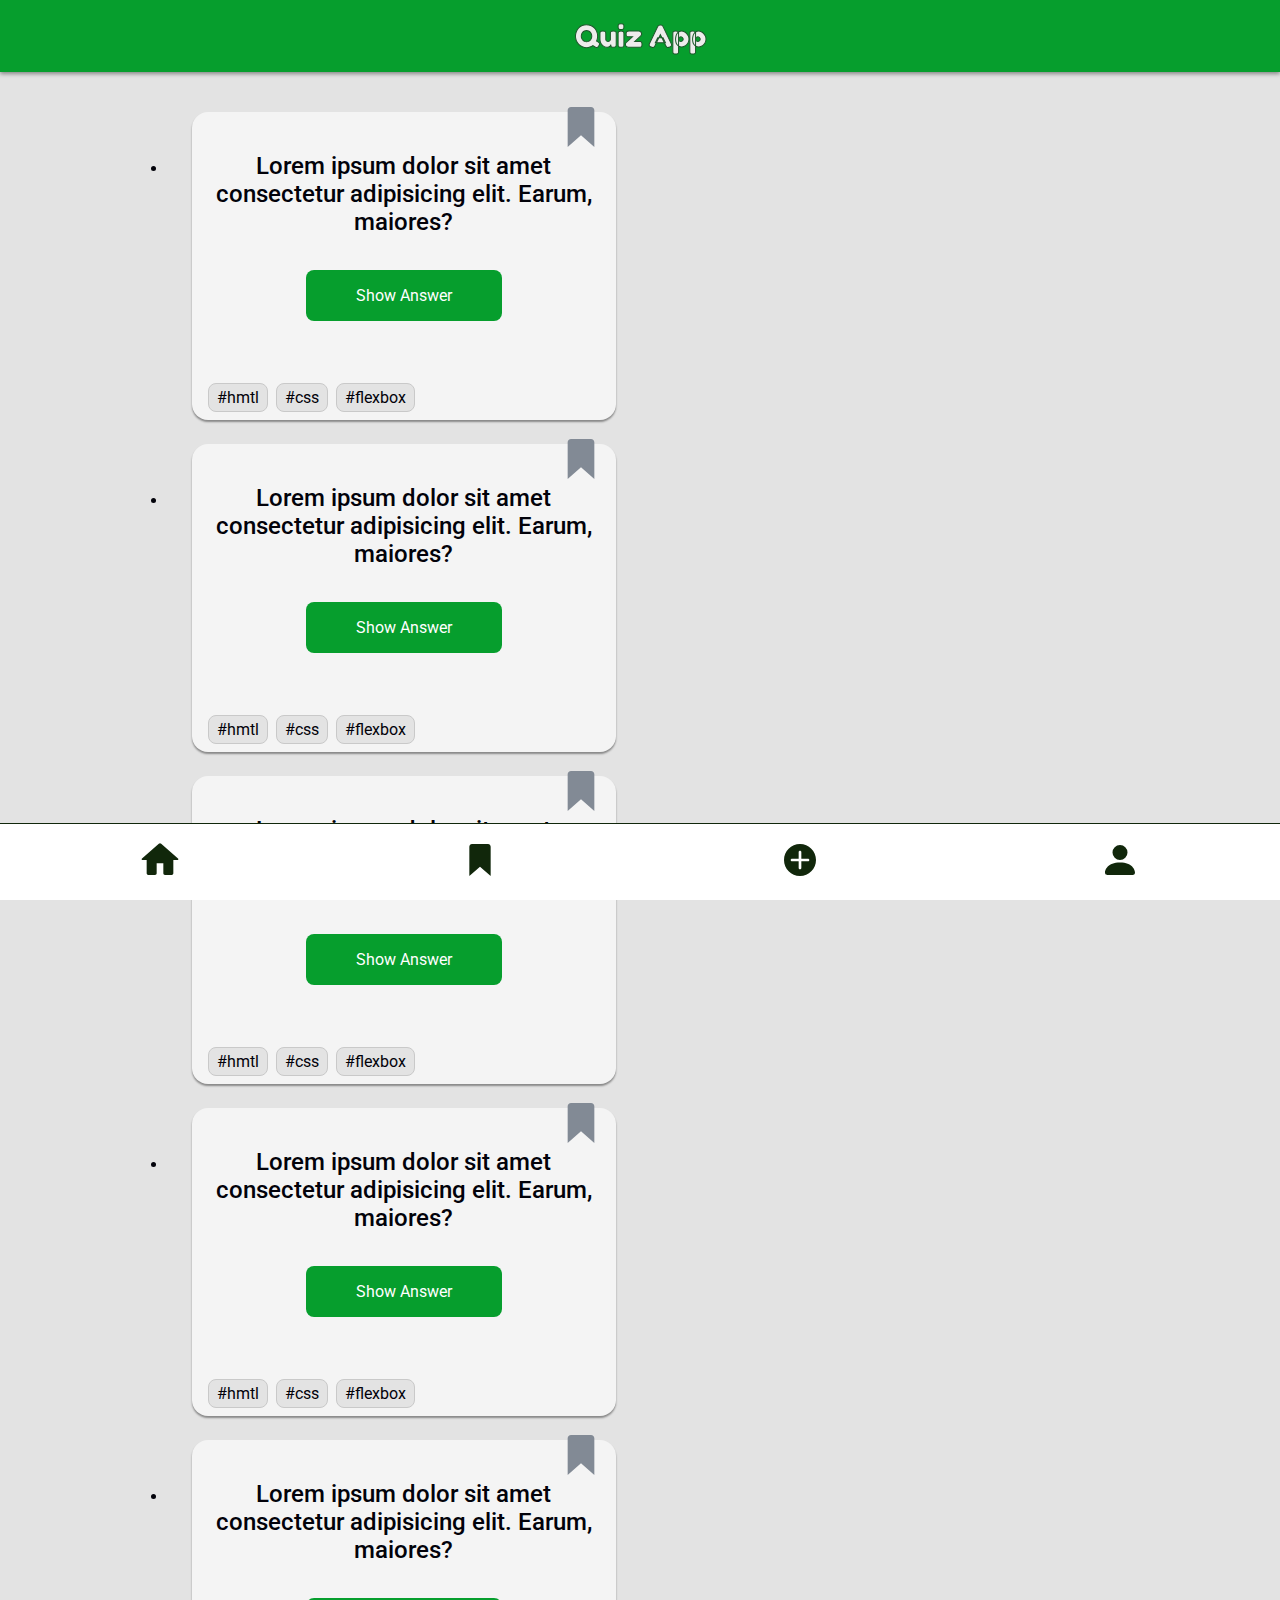
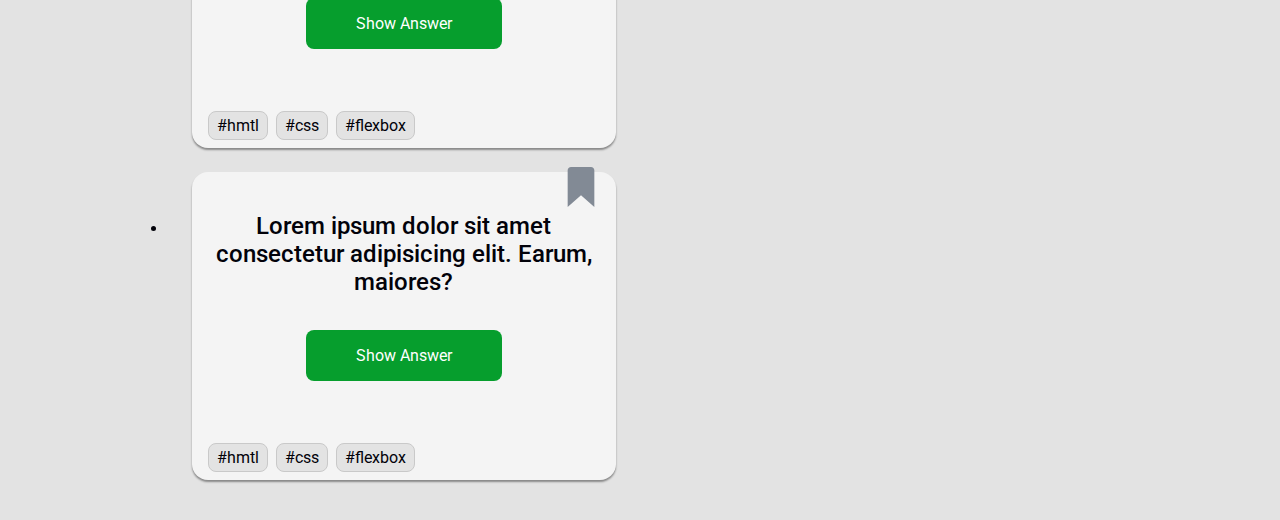
<file: index.html>
<!DOCTYPE html>
<html lang="en">

<head>
  <meta charset="UTF-8">
  <meta http-equiv="X-UA-Compatible" content="IE=edge">
  <meta name="viewport" content="width=device-width, initial-scale=1.0">
  <title>Quiz App</title>
  <link rel="stylesheet" href="style.css">
  <script src="index.js" type="module"></script>
</head>

<body>
  <header class="header">
    <h1 class="header__title">
      Quiz App
    </h1>
  </header>

  <main data-js="main" class="card__container">
    <ul class="card-list">

      <li class="card-list__item">
        <article class="card">
          <svg data-js="bookmark" class="card__bookmark " xmlns="http://www.w3.org/2000/svg" x="0px" y="0px" width="25"
            height="25" viewBox="0 0 30 30">
            <path d="M23,27l-8-7l-8,7V5c0-1.105,0.895-2,2-2h12c1.105,0,2,0.895,2,2V27z">
            </path>
          </svg>

          <p class="card__question">Lorem ipsum dolor sit amet consectetur adipisicing elit. Earum, maiores?</p>
          <a class="card__btn">Show Answer</a>
          <p class="card__answer">The Answer</p>

          <ul class="card__category">
            <li class="card__item">#hmtl</li>
            <li class="card__item">#css</li>
            <li class="card__item">#flexbox</li>
          </ul>
        </article>
      </li>

      <li class="card-list__item">
        <article class="card">
          <svg data-js="bookmark" class="card__bookmark " xmlns="http://www.w3.org/2000/svg" x="0px" y="0px" width="25"
            height="25" viewBox="0 0 30 30">
            <path d="M23,27l-8-7l-8,7V5c0-1.105,0.895-2,2-2h12c1.105,0,2,0.895,2,2V27z">
            </path>
          </svg>

          <p class="card__question">Lorem ipsum dolor sit amet consectetur adipisicing elit. Earum, maiores?</p>
          <a class="card__btn">Show Answer</a>
          <p class="card__answer">The Answer</p>

          <ul class="card__category">
            <li class="card__item">#hmtl</li>
            <li class="card__item">#css</li>
            <li class="card__item">#flexbox</li>
          </ul>
        </article>
      </li>

      <li class="card-list__item">
        <article class="card">
          <svg data-js="bookmark" class="card__bookmark " xmlns="http://www.w3.org/2000/svg" x="0px" y="0px" width="25"
            height="25" viewBox="0 0 30 30">
            <path d="M23,27l-8-7l-8,7V5c0-1.105,0.895-2,2-2h12c1.105,0,2,0.895,2,2V27z">
            </path>
          </svg>

          <p class="card__question">Lorem ipsum dolor sit amet consectetur adipisicing elit. Earum, maiores?</p>
          <a class="card__btn">Show Answer</a>
          <p class="card__answer">The Answer</p>

          <ul class="card__category">
            <li class="card__item">#hmtl</li>
            <li class="card__item">#css</li>
            <li class="card__item">#flexbox</li>
          </ul>
        </article>
      </li>

      <li class="card-list__item">
        <article class="card">
          <svg data-js="bookmark" class="card__bookmark " xmlns="http://www.w3.org/2000/svg" x="0px" y="0px" width="25"
            height="25" viewBox="0 0 30 30">
            <path d="M23,27l-8-7l-8,7V5c0-1.105,0.895-2,2-2h12c1.105,0,2,0.895,2,2V27z">
            </path>
          </svg>

          <p class="card__question">Lorem ipsum dolor sit amet consectetur adipisicing elit. Earum, maiores?</p>
          <a class="card__btn">Show Answer</a>
          <p class="card__answer">The Answer</p>

          <ul class="card__category">
            <li class="card__item">#hmtl</li>
            <li class="card__item">#css</li>
            <li class="card__item">#flexbox</li>
          </ul>
        </article>
      </li>

      <li class="card-list__item">
        <article class="card">
          <svg data-js="bookmark" class="card__bookmark " xmlns="http://www.w3.org/2000/svg" x="0px" y="0px" width="25"
            height="25" viewBox="0 0 30 30">
            <path d="M23,27l-8-7l-8,7V5c0-1.105,0.895-2,2-2h12c1.105,0,2,0.895,2,2V27z">
            </path>
          </svg>

          <p class="card__question">Lorem ipsum dolor sit amet consectetur adipisicing elit. Earum, maiores?</p>
          <a class="card__btn">Show Answer</a>
          <p class="card__answer">The Answer</p>

          <ul class="card__category">
            <li class="card__item">#hmtl</li>
            <li class="card__item">#css</li>
            <li class="card__item">#flexbox</li>
          </ul>
        </article>
      </li>

      <li class="card-list__item">
        <article class="card">
          <svg data-js="bookmark" class="card__bookmark " xmlns="http://www.w3.org/2000/svg" x="0px" y="0px" width="25"
            height="25" viewBox="0 0 30 30">
            <path d="M23,27l-8-7l-8,7V5c0-1.105,0.895-2,2-2h12c1.105,0,2,0.895,2,2V27z">
            </path>
          </svg>

          <p class="card__question">Lorem ipsum dolor sit amet consectetur adipisicing elit. Earum, maiores?</p>
          <a class="card__btn">Show Answer</a>
          <p class="card__answer">The Answer</p>

          <ul class="card__category">
            <li class="card__item">#hmtl</li>
            <li class="card__item">#css</li>
            <li class="card__item">#flexbox</li>
          </ul>
        </article>
      </li>


    </ul>
  </main>

  <footer class="footer">
    <nav class="footer__nav">
      <a href="/" class="footer__link">
        <svg class="footer__icon" xmlns="http://www.w3.org/2000/svg" x="0px" y="0px" width="25" height="25"
          viewBox="0 0 24 24">
          <path
            d="M 12 2 A 1 1 0 0 0 11.289062 2.296875 L 1.203125 11.097656 A 0.5 0.5 0 0 0 1 11.5 A 0.5 0.5 0 0 0 1.5 12 L 4 12 L 4 20 C 4 20.552 4.448 21 5 21 L 9 21 C 9.552 21 10 20.552 10 20 L 10 14 L 14 14 L 14 20 C 14 20.552 14.448 21 15 21 L 19 21 C 19.552 21 20 20.552 20 20 L 20 12 L 22.5 12 A 0.5 0.5 0 0 0 23 11.5 A 0.5 0.5 0 0 0 22.796875 11.097656 L 12.716797 2.3027344 A 1 1 0 0 0 12.710938 2.296875 A 1 1 0 0 0 12 2 z">
          </path>
        </svg>
      </a>

      <a href="./pages/bookmarks.html" class="footer__link">
        <svg class="footer__icon" xmlns="http://www.w3.org/2000/svg" x="0px" y="0px" width="25" height="25"
          viewBox="0 0 30 30">
          <path d="M23,27l-8-7l-8,7V5c0-1.105,0.895-2,2-2h12c1.105,0,2,0.895,2,2V27z"></path>
        </svg>
      </a>

      <a href="./pages/create-question.html" class="footer__link">
        <svg class="footer__icon" xmlns="http://www.w3.org/2000/svg" x="0px" y="0px" width="30" height="30"
          viewBox="0 0 30 30">
          <path
            d="M15,3C8.373,3,3,8.373,3,15c0,6.627,5.373,12,12,12s12-5.373,12-12C27,8.373,21.627,3,15,3z M21,16h-5v5 c0,0.553-0.448,1-1,1s-1-0.447-1-1v-5H9c-0.552,0-1-0.447-1-1s0.448-1,1-1h5V9c0-0.553,0.448-1,1-1s1,0.447,1,1v5h5 c0.552,0,1,0.447,1,1S21.552,16,21,16z">
          </path>
        </svg>
      </a>

      <a href="./pages/user.html" class="footer__link">
        <svg class="footer__icon bi bi-person-fill" xmlns="http://www.w3.org/2000/svg" width="16" height="16"
          viewBox="0 0 16 16">
          <path d="M3 14s-1 0-1-1 1-4 6-4 6 3 6 4-1 1-1 1H3zm5-6a3 3 0 1 0 0-6 3 3 0 0 0 0 6z" />
        </svg>
      </a>
    </nav>
  </footer>

</body>

</html>
</file>
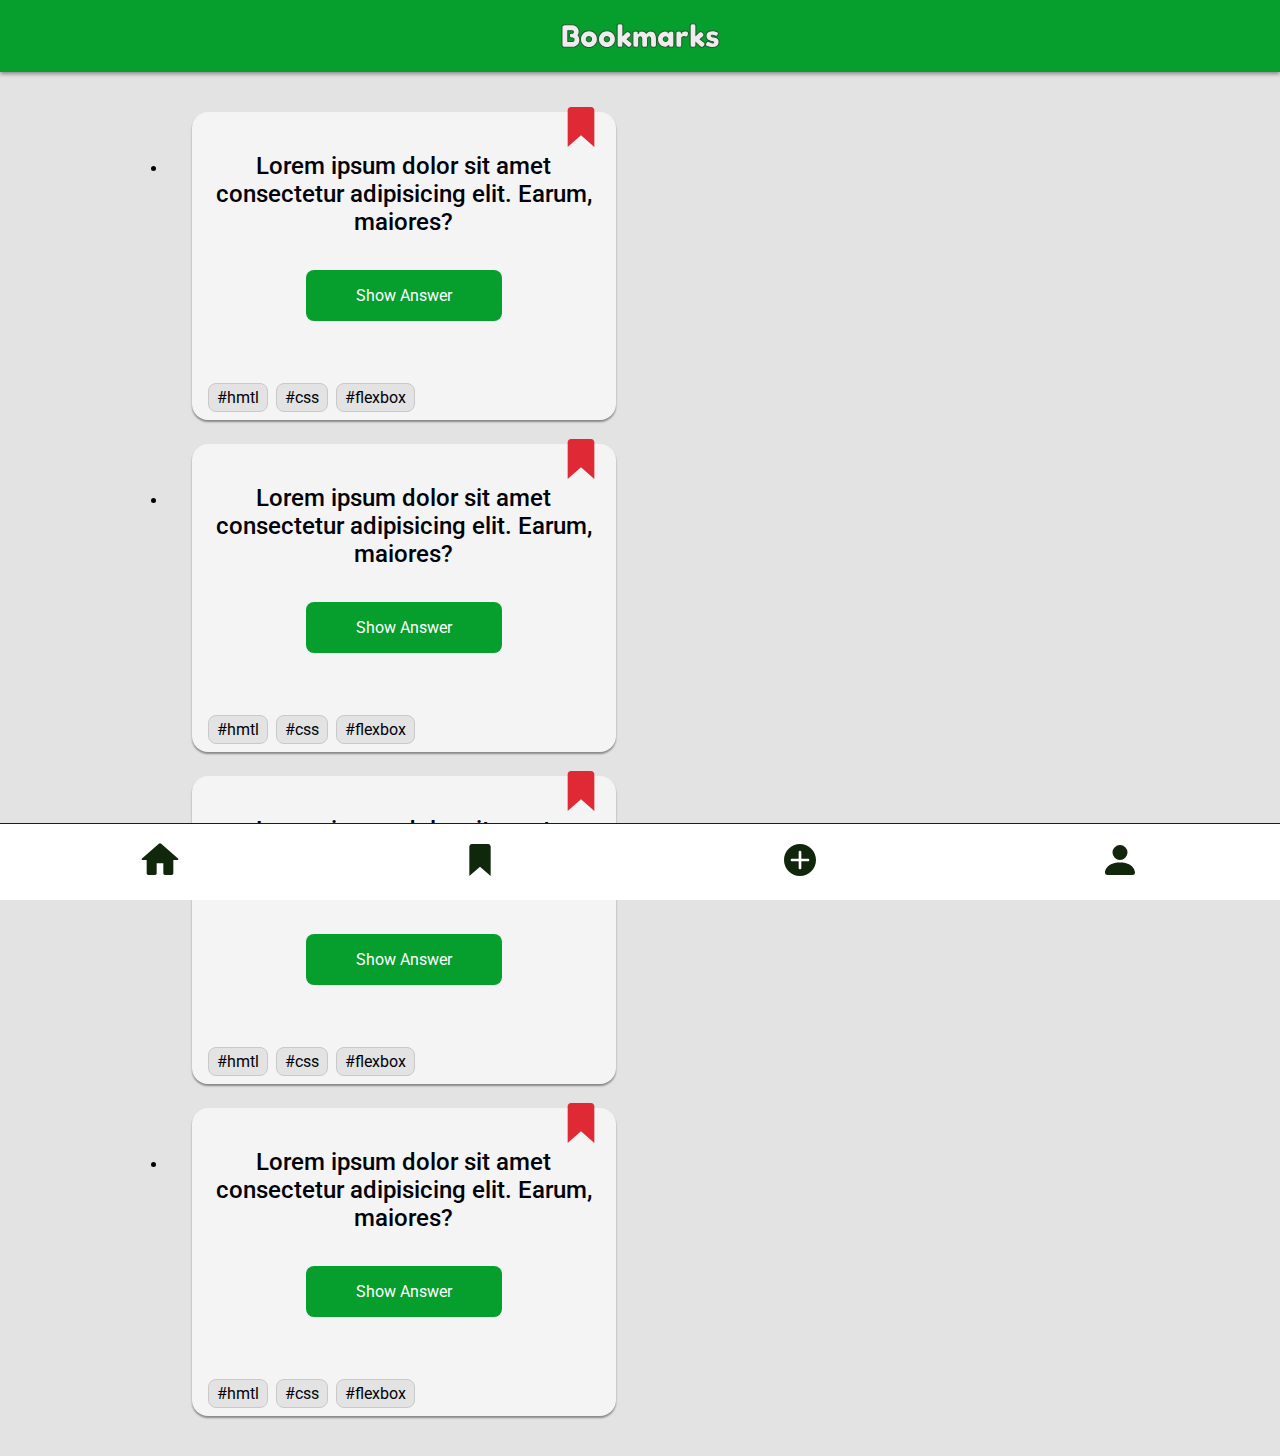
<file: pages/bookmarks.html>
<!DOCTYPE html>
<html lang="en">

<head>
  <meta charset="UTF-8">
  <meta http-equiv="X-UA-Compatible" content="IE=edge">
  <meta name="viewport" content="width=device-width, initial-scale=1.0">
  <title>Quiz App</title>
  <link rel="stylesheet" href="../style.css">
  <script src="../index.js" type="module"></script>

</head>

<body>
  <header class="header">
    <h1 class="header__title">
      Bookmarks
    </h1>
  </header>

  <main data-js="main" class="card__container">
    <ul class="card-list">
      <li class="card-list__item">
        <article class="card">
          <svg data-js="bookmark" class="card__bookmark card__bookmark--marked" xmlns="http://www.w3.org/2000/svg"
            x="0px" y="0px" width="25" height="25" viewBox="0 0 30 30">
            <path d="M23,27l-8-7l-8,7V5c0-1.105,0.895-2,2-2h12c1.105,0,2,0.895,2,2V27z">
            </path>
          </svg>

          <p class="card__question">Lorem ipsum dolor sit amet consectetur adipisicing elit. Earum, maiores?</p>
          <a class="card__btn">Show Answer</a>
          <p class="card__answer">The Answer</p>

          <ul class="card__category">
            <li class="card__item">#hmtl</li>
            <li class="card__item">#css</li>
            <li class="card__item">#flexbox</li>
          </ul>
        </article>
      </li>

      <li class="card-list__item">
        <article class="card">
          <svg data-js="bookmark" class="card__bookmark card__bookmark--marked" xmlns="http://www.w3.org/2000/svg"
            x="0px" y="0px" width="25" height="25" viewBox="0 0 30 30">
            <path d="M23,27l-8-7l-8,7V5c0-1.105,0.895-2,2-2h12c1.105,0,2,0.895,2,2V27z">
            </path>
          </svg>

          <p class="card__question">Lorem ipsum dolor sit amet consectetur adipisicing elit. Earum, maiores?</p>
          <a class="card__btn">Show Answer</a>
          <p class="card__answer">The Answer</p>

          <ul class="card__category">
            <li class="card__item">#hmtl</li>
            <li class="card__item">#css</li>
            <li class="card__item">#flexbox</li>
          </ul>
        </article>
      </li>

      <li class="card-list__item">
        <article class="card">
          <svg data-js="bookmark" class="card__bookmark card__bookmark--marked" xmlns="http://www.w3.org/2000/svg"
            x="0px" y="0px" width="25" height="25" viewBox="0 0 30 30">
            <path d="M23,27l-8-7l-8,7V5c0-1.105,0.895-2,2-2h12c1.105,0,2,0.895,2,2V27z">
            </path>
          </svg>

          <p class="card__question">Lorem ipsum dolor sit amet consectetur adipisicing elit. Earum, maiores?</p>
          <a class="card__btn">Show Answer</a>
          <p class="card__answer">The Answer</p>

          <ul class="card__category">
            <li class="card__item">#hmtl</li>
            <li class="card__item">#css</li>
            <li class="card__item">#flexbox</li>
          </ul>
        </article>
      </li>

      <li class="card-list__item">
        <article class="card">
          <svg data-js="bookmark" class="card__bookmark card__bookmark--marked" xmlns="http://www.w3.org/2000/svg"
            x="0px" y="0px" width="25" height="25" viewBox="0 0 30 30">
            <path d="M23,27l-8-7l-8,7V5c0-1.105,0.895-2,2-2h12c1.105,0,2,0.895,2,2V27z">
            </path>
          </svg>

          <p class="card__question">Lorem ipsum dolor sit amet consectetur adipisicing elit. Earum, maiores?</p>
          <a class="card__btn">Show Answer</a>
          <p class="card__answer">The Answer</p>

          <ul class="card__category">
            <li class="card__item">#hmtl</li>
            <li class="card__item">#css</li>
            <li class="card__item">#flexbox</li>
          </ul>
        </article>
      </li>
    </ul>
  </main>

  <footer class="footer">
    <nav class="footer__nav">
      <a href="/" class="footer__link">
        <svg class="footer__icon" xmlns="http://www.w3.org/2000/svg" x="0px" y="0px" width="25" height="25"
          viewBox="0 0 24 24">
          <path
            d="M 12 2 A 1 1 0 0 0 11.289062 2.296875 L 1.203125 11.097656 A 0.5 0.5 0 0 0 1 11.5 A 0.5 0.5 0 0 0 1.5 12 L 4 12 L 4 20 C 4 20.552 4.448 21 5 21 L 9 21 C 9.552 21 10 20.552 10 20 L 10 14 L 14 14 L 14 20 C 14 20.552 14.448 21 15 21 L 19 21 C 19.552 21 20 20.552 20 20 L 20 12 L 22.5 12 A 0.5 0.5 0 0 0 23 11.5 A 0.5 0.5 0 0 0 22.796875 11.097656 L 12.716797 2.3027344 A 1 1 0 0 0 12.710938 2.296875 A 1 1 0 0 0 12 2 z">
          </path>
        </svg>
      </a>

      <a href="bookmarks.html" class="footer__link">
        <svg class="footer__icon" xmlns="http://www.w3.org/2000/svg" x="0px" y="0px" width="25" height="25"
          viewBox="0 0 30 30">
          <path d="M23,27l-8-7l-8,7V5c0-1.105,0.895-2,2-2h12c1.105,0,2,0.895,2,2V27z"></path>
        </svg>
      </a>

      <a href="create-question.html" class="footer__link">
        <svg class="footer__icon" xmlns="http://www.w3.org/2000/svg" x="0px" y="0px" width="30" height="30"
          viewBox="0 0 30 30">
          <path
            d="M15,3C8.373,3,3,8.373,3,15c0,6.627,5.373,12,12,12s12-5.373,12-12C27,8.373,21.627,3,15,3z M21,16h-5v5 c0,0.553-0.448,1-1,1s-1-0.447-1-1v-5H9c-0.552,0-1-0.447-1-1s0.448-1,1-1h5V9c0-0.553,0.448-1,1-1s1,0.447,1,1v5h5 c0.552,0,1,0.447,1,1S21.552,16,21,16z">
          </path>
        </svg>
      </a>

      <a href="user.html" class="footer__link">
        <svg class="footer__icon" xmlns="http://www.w3.org/2000/svg" width="16" height="16" class="bi bi-person-fill"
          viewBox="0 0 16 16">
          <path d="M3 14s-1 0-1-1 1-4 6-4 6 3 6 4-1 1-1 1H3zm5-6a3 3 0 1 0 0-6 3 3 0 0 0 0 6z" />
        </svg>
      </a>
    </nav>
  </footer>

</body>

</html>
</file>
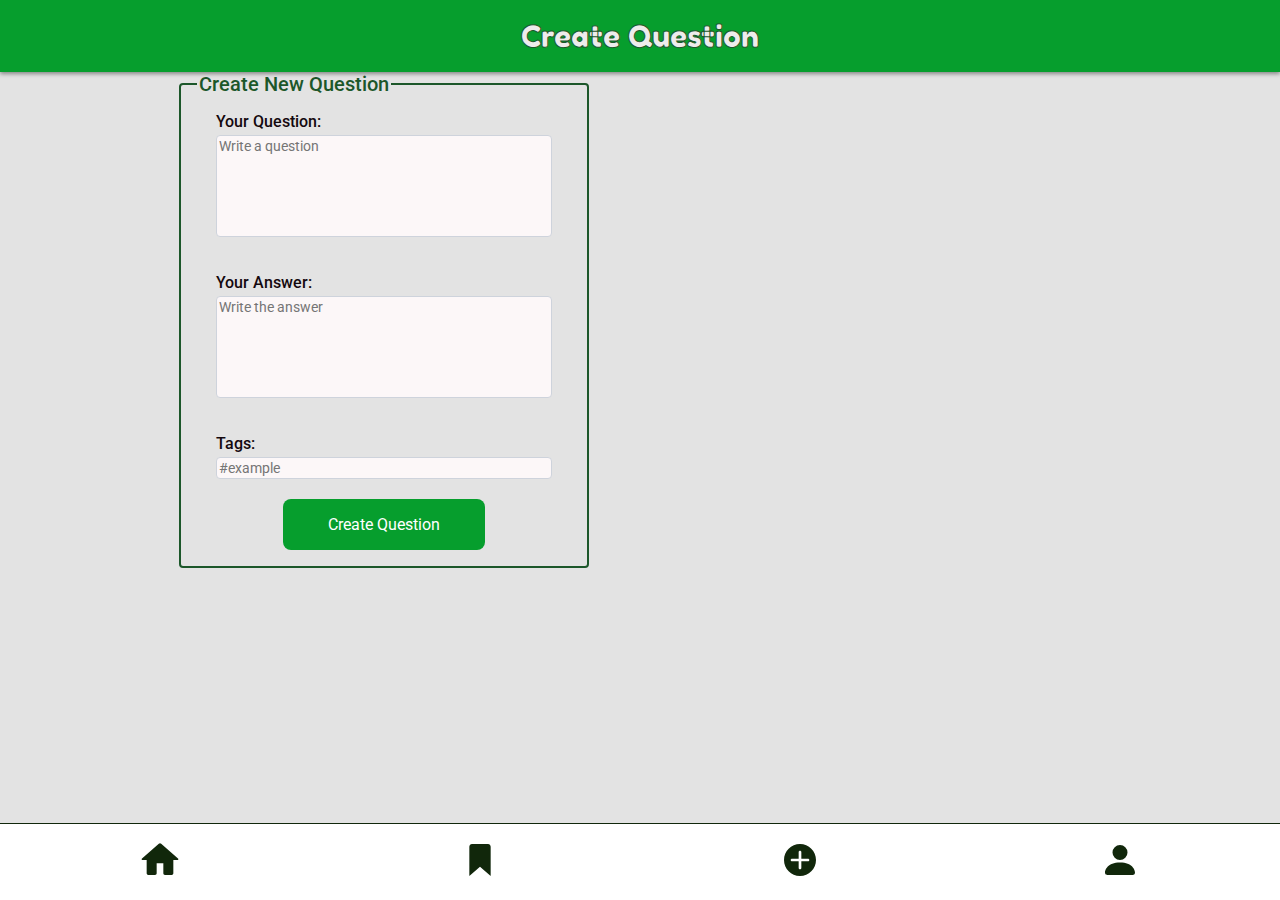
<file: pages/create-question.html>
<!DOCTYPE html>
<html lang="en">

<head>
  <meta charset="UTF-8">
  <meta http-equiv="X-UA-Compatible" content="IE=edge">
  <meta name="viewport" content="width=device-width, initial-scale=1.0">
  <title>Quiz App</title>
  <link rel="stylesheet" href="../style.css">
  <script src="../index.js" type="module"></script>
</head>

<body>
  <header class="header">
    <h1 class="header__title">
      Create Question
    </h1>
  </header>

  <main data-js="main" class="card__container">

    <form action="/" data-js="form" class="form">
      <fieldset class="form__fieldset">
        <legend class="form__legend">Create New Question</legend>

        <div class="form__question">
          <label class="form__label" for="question">Your Question: </label>
          <textarea class="form__input" name="question" id="question" cols="30" rows="6" maxlength="150"
            placeholder="Write a question"></textarea>
          <p class="form__char-indicator" id="question-char-indicator"></p>
        </div>

        <div class="form__answer">
          <label class="form__label" for="answer">Your Answer: </label>
          <textarea class="form__input" name="answer" id="answer" cols="30" rows="6" maxlength="150"
            placeholder="Write the answer"></textarea>
          <p class="form__char-indicator" id="answer-char-indicator"></p>
        </div>

        <div class="form__tags">
          <label class="form__label" for="tag">Tags:</label>
          <input class="form__input" type="text" id="tag" name="tags" placeholder="#example" />
        </div>
        <button class="form__button" type="submit">Create Question</button>
      </fieldset>
    </form>
    <ul class="form__card-list" data-js="form-card-list"></ul>

  </main>

  <footer class="footer">
    <nav class="footer__nav">
      <a href="/" class="footer__link">
        <svg class="footer__icon" xmlns="http://www.w3.org/2000/svg" x="0px" y="0px" width="25" height="25"
          viewBox="0 0 24 24">
          <path
            d="M 12 2 A 1 1 0 0 0 11.289062 2.296875 L 1.203125 11.097656 A 0.5 0.5 0 0 0 1 11.5 A 0.5 0.5 0 0 0 1.5 12 L 4 12 L 4 20 C 4 20.552 4.448 21 5 21 L 9 21 C 9.552 21 10 20.552 10 20 L 10 14 L 14 14 L 14 20 C 14 20.552 14.448 21 15 21 L 19 21 C 19.552 21 20 20.552 20 20 L 20 12 L 22.5 12 A 0.5 0.5 0 0 0 23 11.5 A 0.5 0.5 0 0 0 22.796875 11.097656 L 12.716797 2.3027344 A 1 1 0 0 0 12.710938 2.296875 A 1 1 0 0 0 12 2 z">
          </path>
        </svg>
      </a>

      <a href="bookmarks.html" class="footer__link">
        <svg class="footer__icon" xmlns="http://www.w3.org/2000/svg" x="0px" y="0px" width="25" height="25"
          viewBox="0 0 30 30">
          <path d="M23,27l-8-7l-8,7V5c0-1.105,0.895-2,2-2h12c1.105,0,2,0.895,2,2V27z"></path>
        </svg>
      </a>

      <a href="add-question.html" class="footer__link">
        <svg class="footer__icon" xmlns="http://www.w3.org/2000/svg" x="0px" y="0px" width="30" height="30"
          viewBox="0 0 30 30">
          <path
            d="M15,3C8.373,3,3,8.373,3,15c0,6.627,5.373,12,12,12s12-5.373,12-12C27,8.373,21.627,3,15,3z M21,16h-5v5 c0,0.553-0.448,1-1,1s-1-0.447-1-1v-5H9c-0.552,0-1-0.447-1-1s0.448-1,1-1h5V9c0-0.553,0.448-1,1-1s1,0.447,1,1v5h5 c0.552,0,1,0.447,1,1S21.552,16,21,16z">
          </path>
        </svg>
      </a>

      <a href="user.html" class="footer__link">
        <svg class="footer__icon" xmlns="http://www.w3.org/2000/svg" width="16" height="16" class="bi bi-person-fill"
          viewBox="0 0 16 16">
          <path d="M3 14s-1 0-1-1 1-4 6-4 6 3 6 4-1 1-1 1H3zm5-6a3 3 0 1 0 0-6 3 3 0 0 0 0 6z" />
        </svg>
      </a>
    </nav>
  </footer>

</body>

</html>
</file>
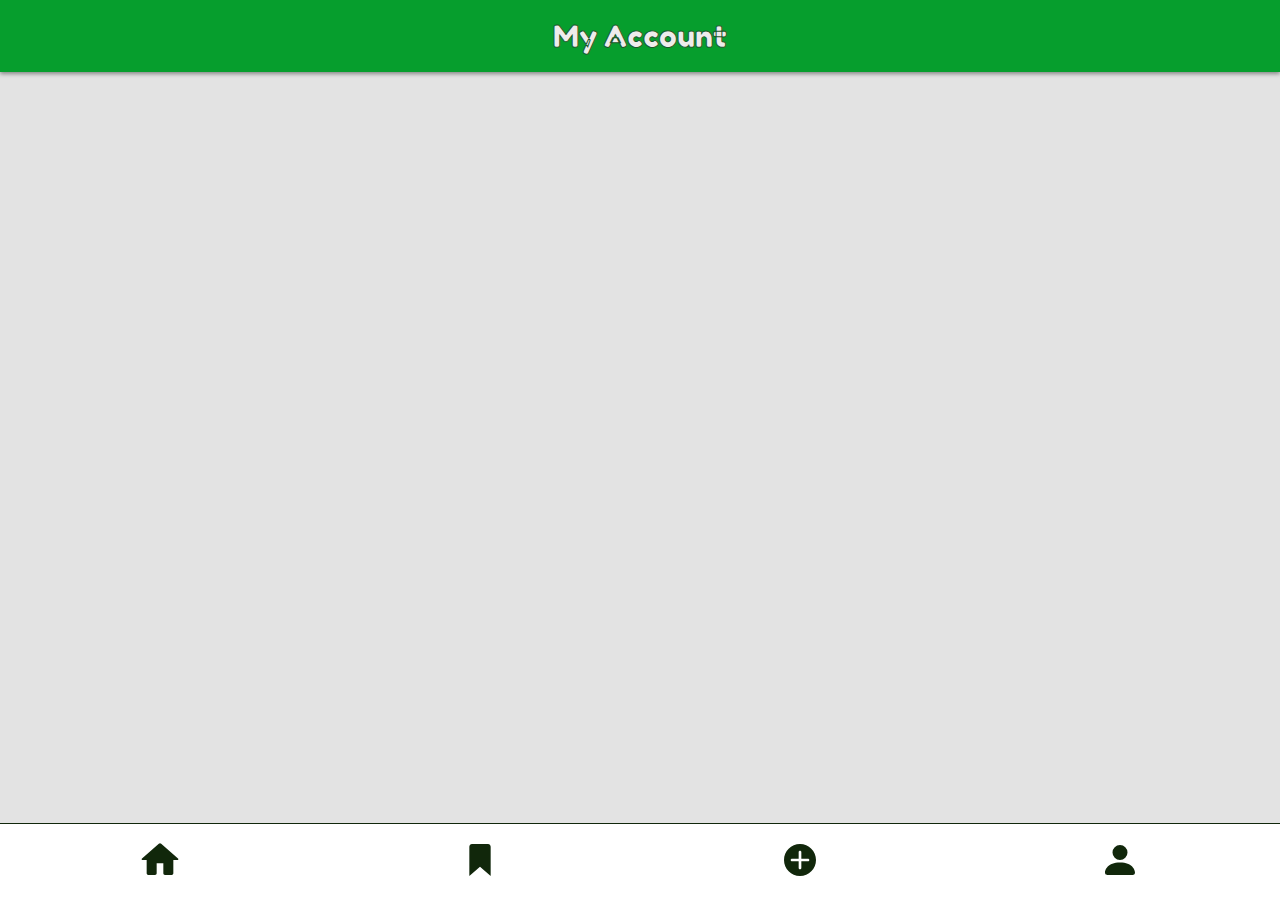
<file: pages/user.html>
<!DOCTYPE html>
<html lang="en">

<head>
  <meta charset="UTF-8">
  <meta http-equiv="X-UA-Compatible" content="IE=edge">
  <meta name="viewport" content="width=device-width, initial-scale=1.0">
  <title>Quiz App</title>
  <link rel="stylesheet" href="../style.css">
  <script src="../index.js" type="module"></script>
</head>

<body>
  <header class="header">
    <h1 class="header__title">
      My Account
    </h1>
  </header>

  <main data-js="main" class="card__container">

  </main>

  <footer class="footer">
    <nav class="footer__nav">
      <a href="/" class="footer__link">
        <svg class="footer__icon" xmlns="http://www.w3.org/2000/svg" x="0px" y="0px" width="25" height="25"
          viewBox="0 0 24 24">
          <path
            d="M 12 2 A 1 1 0 0 0 11.289062 2.296875 L 1.203125 11.097656 A 0.5 0.5 0 0 0 1 11.5 A 0.5 0.5 0 0 0 1.5 12 L 4 12 L 4 20 C 4 20.552 4.448 21 5 21 L 9 21 C 9.552 21 10 20.552 10 20 L 10 14 L 14 14 L 14 20 C 14 20.552 14.448 21 15 21 L 19 21 C 19.552 21 20 20.552 20 20 L 20 12 L 22.5 12 A 0.5 0.5 0 0 0 23 11.5 A 0.5 0.5 0 0 0 22.796875 11.097656 L 12.716797 2.3027344 A 1 1 0 0 0 12.710938 2.296875 A 1 1 0 0 0 12 2 z">
          </path>
        </svg>
      </a>

      <a href="bookmarks.html" class="footer__link">
        <svg class="footer__icon" xmlns="http://www.w3.org/2000/svg" x="0px" y="0px" width="25" height="25"
          viewBox="0 0 30 30">
          <path d="M23,27l-8-7l-8,7V5c0-1.105,0.895-2,2-2h12c1.105,0,2,0.895,2,2V27z"></path>
        </svg>
      </a>

      <a href="create-question.html" class="footer__link">
        <svg class="footer__icon" xmlns="http://www.w3.org/2000/svg" x="0px" y="0px" width="30" height="30"
          viewBox="0 0 30 30">
          <path
            d="M15,3C8.373,3,3,8.373,3,15c0,6.627,5.373,12,12,12s12-5.373,12-12C27,8.373,21.627,3,15,3z M21,16h-5v5 c0,0.553-0.448,1-1,1s-1-0.447-1-1v-5H9c-0.552,0-1-0.447-1-1s0.448-1,1-1h5V9c0-0.553,0.448-1,1-1s1,0.447,1,1v5h5 c0.552,0,1,0.447,1,1S21.552,16,21,16z">
          </path>
        </svg>
      </a>

      <a href="user.html" class="footer__link">
        <svg class="footer__icon" xmlns="http://www.w3.org/2000/svg" width="16" height="16" class="bi bi-person-fill"
          viewBox="0 0 16 16">
          <path d="M3 14s-1 0-1-1 1-4 6-4 6 3 6 4-1 1-1 1H3zm5-6a3 3 0 1 0 0-6 3 3 0 0 0 0 6z" />
        </svg>
      </a>
    </nav>
  </footer>

</body>

</html>
</file>
<file: style.css>
@import url("https://fonts.googleapis.com/css2?family=Fredoka+One&family=Roboto:wght@400;500;700&display=swap");

@import "global.css";
@import "components/card/card.css";
@import "components/form/form.css";
@import "components/header.css";
@import "components/footer.css";
</file>
